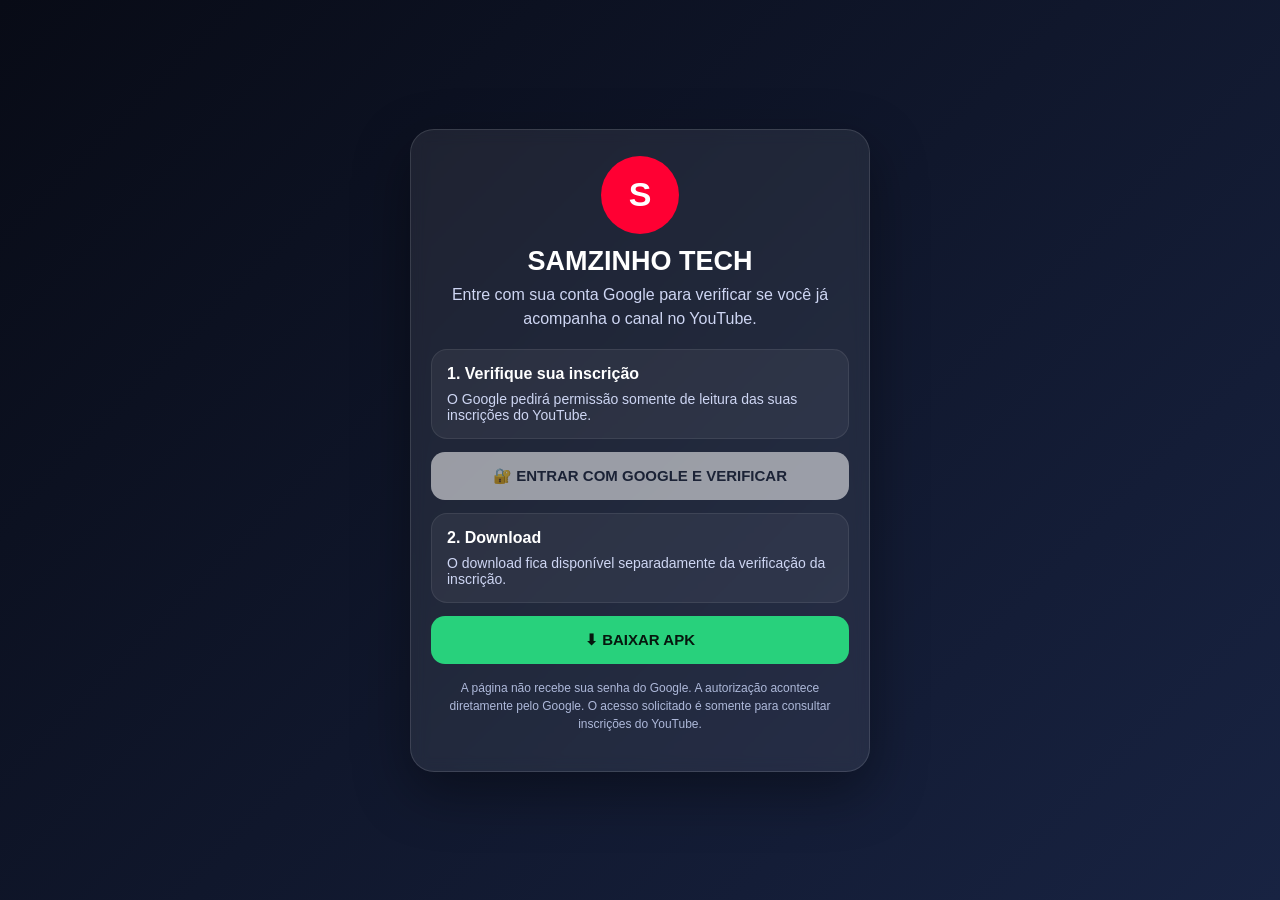
<file: index-1.html>
<!DOCTYPE html>
<html lang="pt-BR">
<head>
  <meta charset="UTF-8">
  <meta name="viewport" content="width=device-width, initial-scale=1.0">
  <meta name="theme-color" content="#11162a">
  <title>Samzinho Tech - Verificação YouTube</title>
  <script src="https://accounts.google.com/gsi/client" async defer></script>
  <style>
    * { box-sizing: border-box; }
    body {
      margin: 0; min-height: 100vh; font-family: Arial, Helvetica, sans-serif;
      background: linear-gradient(135deg, #080b16, #182342); color: #fff;
      display: flex; align-items: center; justify-content: center; padding: 20px;
    }
    .card {
      width: 100%; max-width: 460px; background: rgba(255,255,255,.075);
      border: 1px solid rgba(255,255,255,.12); border-radius: 24px;
      padding: 26px 20px; text-align: center; box-shadow: 0 20px 55px rgba(0,0,0,.38);
      backdrop-filter: blur(8px);
    }
    .logo {
      width: 78px; height: 78px; border-radius: 50%; margin: 0 auto 12px;
      display: grid; place-items: center; background: #ff0033;
      font-size: 34px; font-weight: 900;
    }
    h1 { margin: 8px 0 6px; font-size: 27px; }
    .sub { margin: 0 0 18px; color: #ced6f3; line-height: 1.5; }
    .box {
      background: rgba(255,255,255,.055); border: 1px solid rgba(255,255,255,.08);
      border-radius: 16px; padding: 15px; margin: 13px 0; text-align: left;
    }
    .btn {
      width: 100%; display: block; border: 0; border-radius: 14px;
      padding: 15px 16px; margin-top: 12px; font-size: 15px;
      font-weight: 800; cursor: pointer; text-decoration: none; text-align: center;
    }
    .google { background: white; color: #182033; }
    .youtube { background: #ff0033; color: white; }
    .download { background: #28d17c; color: #06170e; }
    .secondary { background: #394460; color: white; }
    .btn:disabled { opacity: .55; cursor: not-allowed; }
    #status {
      display: none; margin-top: 15px; padding: 14px; border-radius: 14px;
      line-height: 1.45; font-weight: 700;
    }
    .ok { display:block !important; background: rgba(34,197,94,.17); border:1px solid rgba(34,197,94,.45); }
    .no { display:block !important; background: rgba(245,158,11,.16); border:1px solid rgba(245,158,11,.45); }
    .err { display:block !important; background: rgba(239,68,68,.15); border:1px solid rgba(239,68,68,.4); }
    .wait { display:block !important; background: rgba(59,130,246,.15); border:1px solid rgba(59,130,246,.4); }
    .small { color: #aeb9da; font-size: 12px; line-height: 1.5; margin-top: 15px; }
    .hidden { display:none; }
  </style>
</head>
<body>
  <main class="card">
    <div class="logo">S</div>
    <h1>SAMZINHO TECH</h1>
    <p class="sub">Entre com sua conta Google para verificar se você já acompanha o canal no YouTube.</p>

    <div class="box">
      <strong>1. Verifique sua inscrição</strong>
      <p style="margin:8px 0 0;color:#ced6f3;font-size:14px;">
        O Google pedirá permissão somente de leitura das suas inscrições do YouTube.
      </p>
    </div>

    <button id="verifyBtn" class="btn google" disabled>
      🔐 ENTRAR COM GOOGLE E VERIFICAR
    </button>

    <div id="status"></div>

    <a id="channelBtn" class="btn youtube hidden"
       href="https://youtube.com/@samzinhotech" target="_blank" rel="noopener noreferrer">
      ▶ VISITAR / INSCREVER-SE NO CANAL
    </a>

    <button id="checkAgainBtn" class="btn secondary hidden">
      🔄 VERIFICAR NOVAMENTE
    </button>

    <div class="box">
      <strong>2. Download</strong>
      <p style="margin:8px 0 0;color:#ced6f3;font-size:14px;">
        O download fica disponível separadamente da verificação da inscrição.
      </p>
    </div>

    <a class="btn download"
       href="https://drive.google.com/file/d/1LECAflrWvcmd_2SgWPqZBBFPpFAB4C-X/view?usp=drivesdk"
       target="_blank"
       rel="noopener noreferrer">
      ⬇ BAIXAR APK
    </a>

    <p class="small">
      A página não recebe sua senha do Google. A autorização acontece diretamente pelo Google.
      O acesso solicitado é somente para consultar inscrições do YouTube.
    </p>
  </main>

<script>
  const CLIENT_ID = "876121852255-2ksmu96k50odh66rkutthspm6krj4vnh.apps.googleusercontent.com";
  const CHANNEL_ID = "UCR57Lxbapcm_z7ENdSkZBfA";
  const SCOPE = "https://www.googleapis.com/auth/youtube.readonly";

  let tokenClient;
  let accessToken = null;

  const verifyBtn = document.getElementById("verifyBtn");
  const statusBox = document.getElementById("status");
  const channelBtn = document.getElementById("channelBtn");
  const checkAgainBtn = document.getElementById("checkAgainBtn");

  function setStatus(type, message) {
    statusBox.className = type;
    statusBox.textContent = message;
  }

  function initGoogle() {
    if (!window.google || !google.accounts || !google.accounts.oauth2) {
      setTimeout(initGoogle, 250);
      return;
    }

    tokenClient = google.accounts.oauth2.initTokenClient({
      client_id: CLIENT_ID,
      scope: SCOPE,
      callback: async (response) => {
        if (response.error) {
          setStatus("err", "Não foi possível concluir a autorização: " + response.error);
          return;
        }
        accessToken = response.access_token;
        await checkSubscription();
      },
      error_callback: (err) => {
        setStatus("err", "A janela do Google foi fechada ou ocorreu um erro na autorização.");
        console.error(err);
      }
    });

    verifyBtn.disabled = false;
  }

  verifyBtn.addEventListener("click", () => {
    setStatus("wait", "Abrindo o Google para autorização...");
    tokenClient.requestAccessToken({ prompt: "select_account" });
  });

  checkAgainBtn.addEventListener("click", async () => {
    if (accessToken) {
      await checkSubscription();
    } else {
      tokenClient.requestAccessToken({ prompt: "select_account" });
    }
  });

  async function checkSubscription() {
    setStatus("wait", "Verificando sua inscrição no YouTube...");
    channelBtn.classList.add("hidden");
    checkAgainBtn.classList.add("hidden");

    const url =
      "https://www.googleapis.com/youtube/v3/subscriptions" +
      "?part=snippet" +
      "&mine=true" +
      "&forChannelId=" + encodeURIComponent(CHANNEL_ID) +
      "&maxResults=1";

    try {
      const res = await fetch(url, {
        headers: {
          "Authorization": "Bearer " + accessToken,
          "Accept": "application/json"
        }
      });

      const data = await res.json();

      if (!res.ok) {
        if (res.status === 401) {
          accessToken = null;
          setStatus("err", "Sua autorização expirou. Toque em verificar novamente.");
          checkAgainBtn.classList.remove("hidden");
          return;
        }

        const reason =
          data?.error?.errors?.[0]?.reason ||
          data?.error?.message ||
          "erro desconhecido";

        setStatus("err", "Não foi possível verificar agora. Motivo: " + reason);
        checkAgainBtn.classList.remove("hidden");
        return;
      }

      if (Array.isArray(data.items) && data.items.length > 0) {
        setStatus("ok", "✅ Você já é inscrito no SAMZINHO TECH. Obrigado pelo apoio!");
        checkAgainBtn.classList.remove("hidden");
      } else {
        setStatus("no", "❌ Esta conta ainda não aparece como inscrita no SAMZINHO TECH.");
        channelBtn.classList.remove("hidden");
        checkAgainBtn.classList.remove("hidden");
      }

    } catch (e) {
      console.error(e);
      setStatus("err", "Falha de conexão ao verificar. Confira a internet e tente novamente.");
      checkAgainBtn.classList.remove("hidden");
    }
  }

  window.addEventListener("load", initGoogle);
</script>
</body>
</html>
</file>
